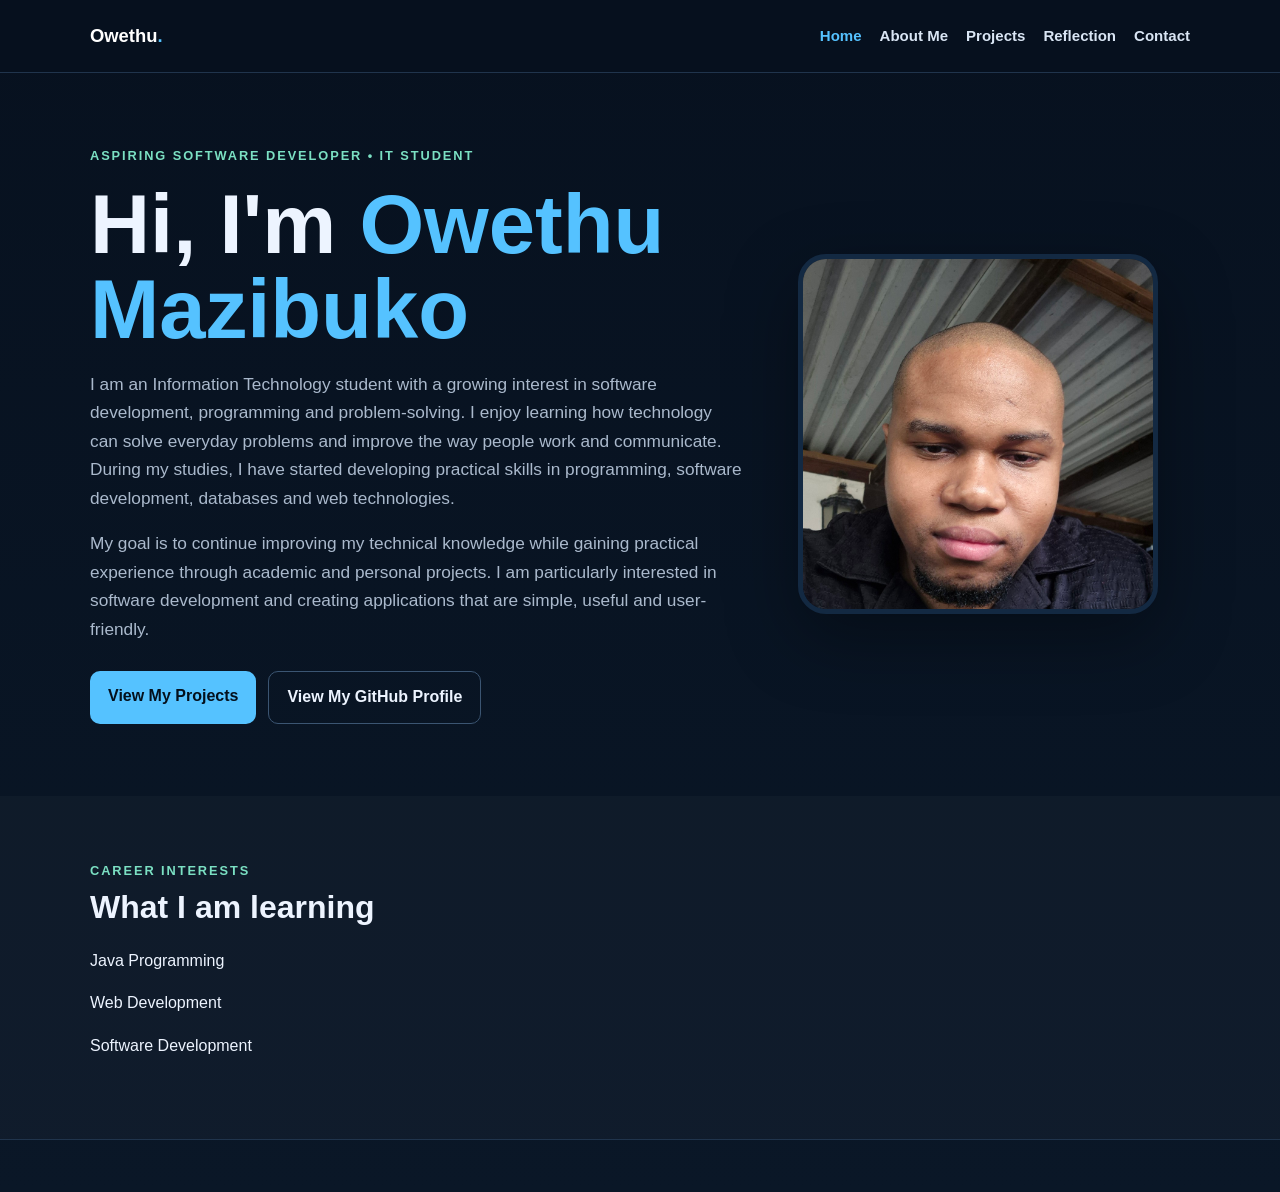
<file: index.html>
<!doctype html>
<html lang="en">
    <head>
        <meta charset="utf-8">
        <meta name="viewport" content="width=device-width,initial-scale=1">
        <meta name="description" content="Professional digital portfolio of Owethu Mazibuko, an aspiring software developer and Information Technology student.">
        <title>Owethu Mazibuko | IT Student & Aspiring Software Developer</title>
        <link rel="stylesheet" href="style.css">
    </head>
    <body>
        <a class="skip" href="#main">Skip to content</a>
        <header class="nav">
            <div class="container nav-inner">
                <a class="brand" href="index.html">Owethu<span>.</span></a>
                <nav aria-label="Main navigation">
                    <ul>
                        <li><a class="active" href="index.html">Home</a></li>
                        <li><a href="about.html">About Me</a></li>
                        <li><a href="projects.html">Projects</a></li>
                        <li><a href="reflection.html">Reflection</a></li>
                        <li><a href="contact.html">Contact</a></li>
                    </ul>
                </nav>
            </div>
        </header>
        <main id="main">
            <section class="hero">
                <div class="container hero-grid">
                    <div>
                        <div class="eyebrow">Aspiring Software Developer • IT Student</div>
                        <h1>Hi, I'm <span>Owethu Mazibuko</span></h1>
                        <p class="lead">I am an Information Technology student with a growing interest in software development, programming and problem-solving. I enjoy learning how technology can solve everyday problems and improve the way people work and communicate. During my studies, I have started developing practical skills in programming, software development, databases and web technologies.</p>
                        <p class="lead">My goal is to continue improving my technical knowledge while gaining practical experience through academic and personal projects. I am particularly interested in software development and creating applications that are simple, useful and user-friendly.</p>
                        <div class="buttons">
                            <a class="btn" href="projects.html">View My Projects</a>
                            <a class="btn secondary" href="https://github.com/Mazi-debug" target="_blank" rel="noopener">View My GitHub Profile</a>
                        </div>
                    </div>
                    <img class="photo" src="images/profile.jpg" alt="Professional profile photograph of Owethu Mazibuko">
                </div>
            </section>
            <section class="section alt">
                <div class="container">
                    <div class="eyebrow">Career interests</div>
                    <h2>What I am learning</h2>
                    <div class("grid3"):
                        <article class("card"):
                            <h3>Java Programming</h3>
                            <p class("muted"): Building my knowledge of object-oriented programming, classes, methods, validation and unit testing.</p>
                        </article>
                        <article class("card"):
                            <h3>Web Development</h3>
                            <p class("muted"): Developing practical HTML, CSS and JavaScript skills for responsive, accessible websites.</p>
                        </article>
                        <article class("card"):
                            <h3>Software Development</h3>
                            <p class("muted"): Learning problem-solving, version control, testing and how to turn requirements into working applications.</p>
                        </article>
                    </div>
                </div>
            </section>
        </main>
        <footer>
            <div class("container"): © 2026 Owethu Mazibuko • Professional Digital Portfolio
            </div)
        </footer)
    </body)
</html)
</file>
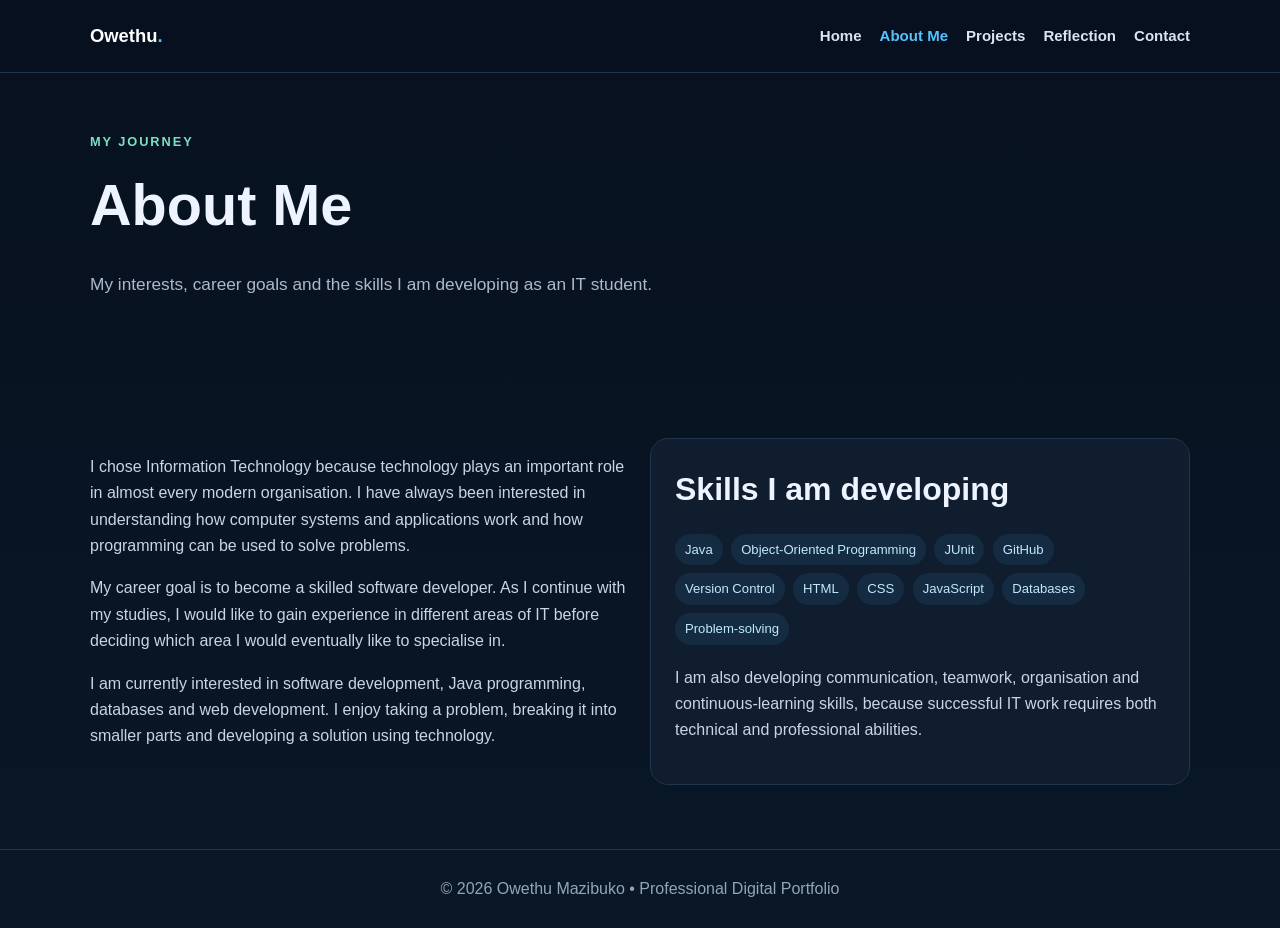
<file: about.html>
<!doctype html>
<html lang="en">
    <head>
        <meta charset="utf-8">
        <meta name="viewport" content="width=device-width,initial-scale=1">
        <meta name="description" content="Learn about Owethu Mazibuko's IT career goals, interests and developing technical skills.">
        <title>About Me | Owethu Mazibuko</title>
        <link rel="stylesheet" href="style.css">
    </head>
    <body>
        <header class="nav">
            <div class="container nav-inner">
                <a class="brand" href="index.html">Owethu<span>.</span></a>
                <nav>
                    <ul>
                        <li><a href="index.html">Home</a></li>
                        <li><a class="active" href="about.html">About Me</a></li>
                        <li><a href="projects.html">Projects</a></li>
                        <li><a href="reflection.html">Reflection</a></li>
                        <li><a href="contact.html">Contact</a></li>
                    </ul>
                </nav>
            </div>
        </header>
        <main>
            <section class="page-head">
                <div class="container">
                    <div class="eyebrow">My journey</div>
                    <h1>About Me</h1>
                    <p class="lead">My interests, career goals and the skills I am developing as an IT student.</p>
                </div>
            </section>
            <section class="section">
                <div class="container about grid2">
                    <div>
                        <p>I chose Information Technology because technology plays an important role in almost every modern organisation. I have always been interested in understanding how computer systems and applications work and how programming can be used to solve problems.</p>
                        <p>My career goal is to become a skilled software developer. As I continue with my studies, I would like to gain experience in different areas of IT before deciding which area I would eventually like to specialise in.</p>
                        <p>I am currently interested in software development, Java programming, databases and web development. I enjoy taking a problem, breaking it into smaller parts and developing a solution using technology.</p>
                    </div>
                    <div class="card">
                        <h2>Skills I am developing</h2>
                        <span class="tag">Java</span>
                        <span class="tag">Object-Oriented Programming</span>
                        <span class="tag">JUnit</span>
                        <span class="tag">GitHub</span>
                        <span class="tag">Version Control</span>
                        <span class="tag">HTML</span>
                        <span class="tag">CSS</span>
                        <span class="tag">JavaScript</span>
                        <span class="tag">Databases</span>
                        <span class="tag">Problem-solving</span>
                        <p class="muted">I am also developing communication, teamwork, organisation and continuous-learning skills, because successful IT work requires both technical and professional abilities.</p>
                    </div>
                </div>
            </section>
        </main>
        <footer>
            <div class="container">
                © 2026 Owethu Mazibuko • Professional Digital Portfolio
            </div>
        </footer>
    </body>
</html>
</file>
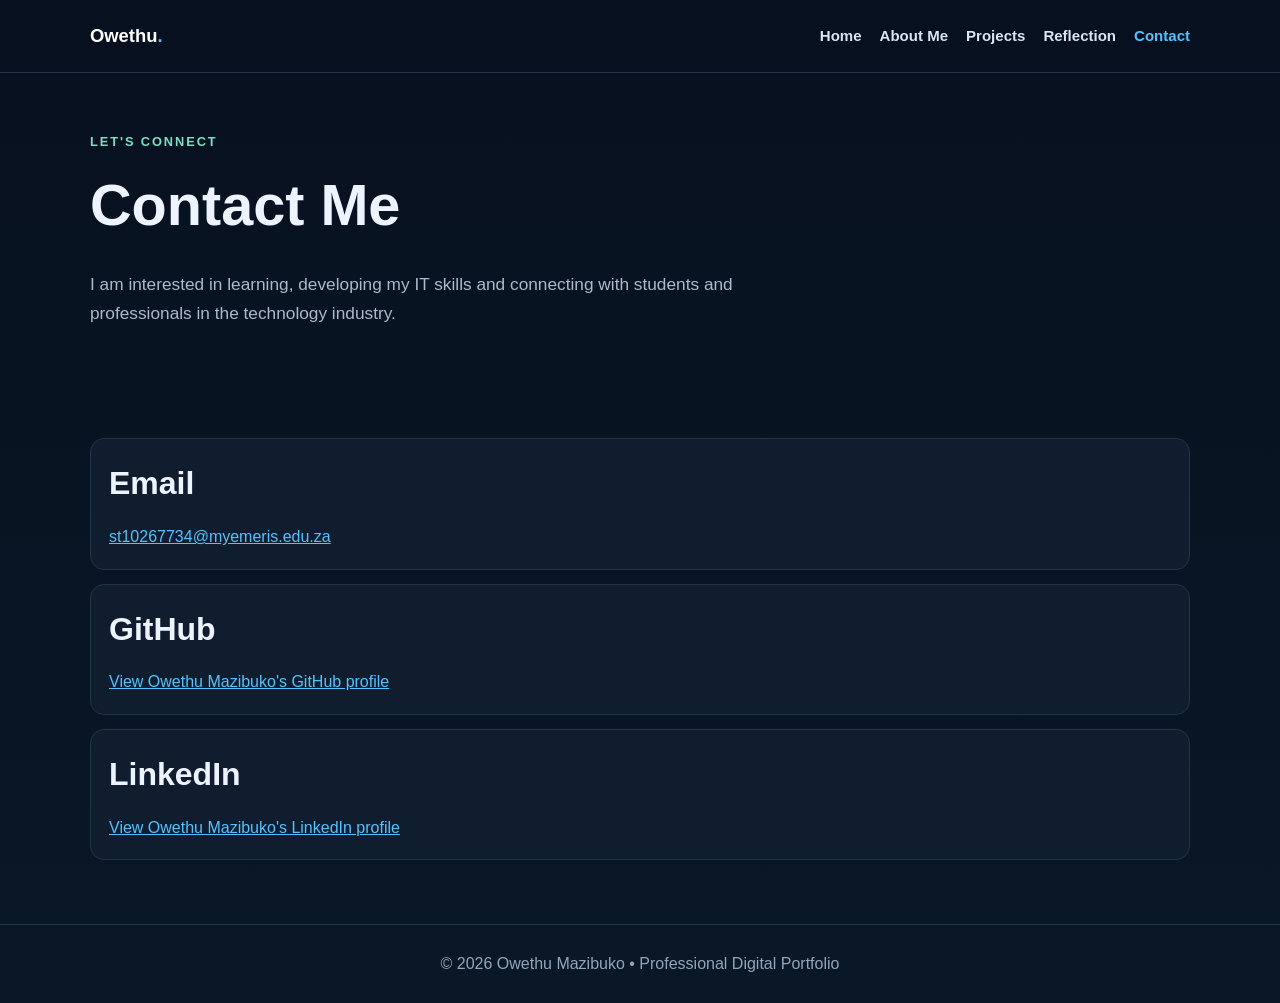
<file: contact.html>
<!doctype html>
<html lang="en">
    <head>
        <meta charset="utf-8">
        <meta name="viewport" content="width=device-width,initial-scale=1">
        <meta name="description" content="Contact Owethu Mazibuko and view his professional GitHub and LinkedIn profiles.">
        <title>Contact | Owethu Mazibuko</title>
        <link rel="stylesheet" href="style.css">
    </head>
    <body>
        <header class="nav">
            <div class="container nav-inner">
                <a class="brand" href="index.html">Owethu<span>.</span></a>
                <nav>
                    <ul>
                        <li><a href="index.html">Home</a></li>
                        <li><a href="about.html">About Me</a></li>
                        <li><a href="projects.html">Projects</a></li>
                        <li><a href="reflection.html">Reflection</a></li>
                        <li><a class="active" href="contact.html">Contact</a></li>
                    </ul>
                </nav>
            </div>
        </header>
        <main>
            <section class="page-head">
                <div class="container">
                    <div class="eyebrow">Let's connect</div>
                    <h1>Contact Me</h1>
                    <p class="lead">I am interested in learning, developing my IT skills and connecting with students and professionals in the technology industry.</p>
                </div>
            </section>
            <section class="section">
                <div class="container contact-list">
                    <div class="contact-item">
                        <h2>Email</h2>
                        <a href="mailto:st10267734@myemeris.edu.za">st10267734@myemeris.edu.za</a>
                    </div>
                    <div class="contact-item">
                        <h2>GitHub</h2>
                        <a href="https://github.com/Mazi-debug" target="_blank" rel="noopener">View Owethu Mazibuko's GitHub profile</a>
                    </div>
                    <div class="contact-item">
                        <h2>LinkedIn</h2>
                        <a href="https://www.linkedin.com/in/owethu-mazibuko-a1b588437" target="_blank" rel="noopener">View Owethu Mazibuko's LinkedIn profile</a>
                    </div>
                </div>
            </section>
        </main>
        <footer>
            <div class="container">
                © 2026 Owethu Mazibuko • Professional Digital Portfolio
            </div>
        </footer>
    </body>
</html>
</file>
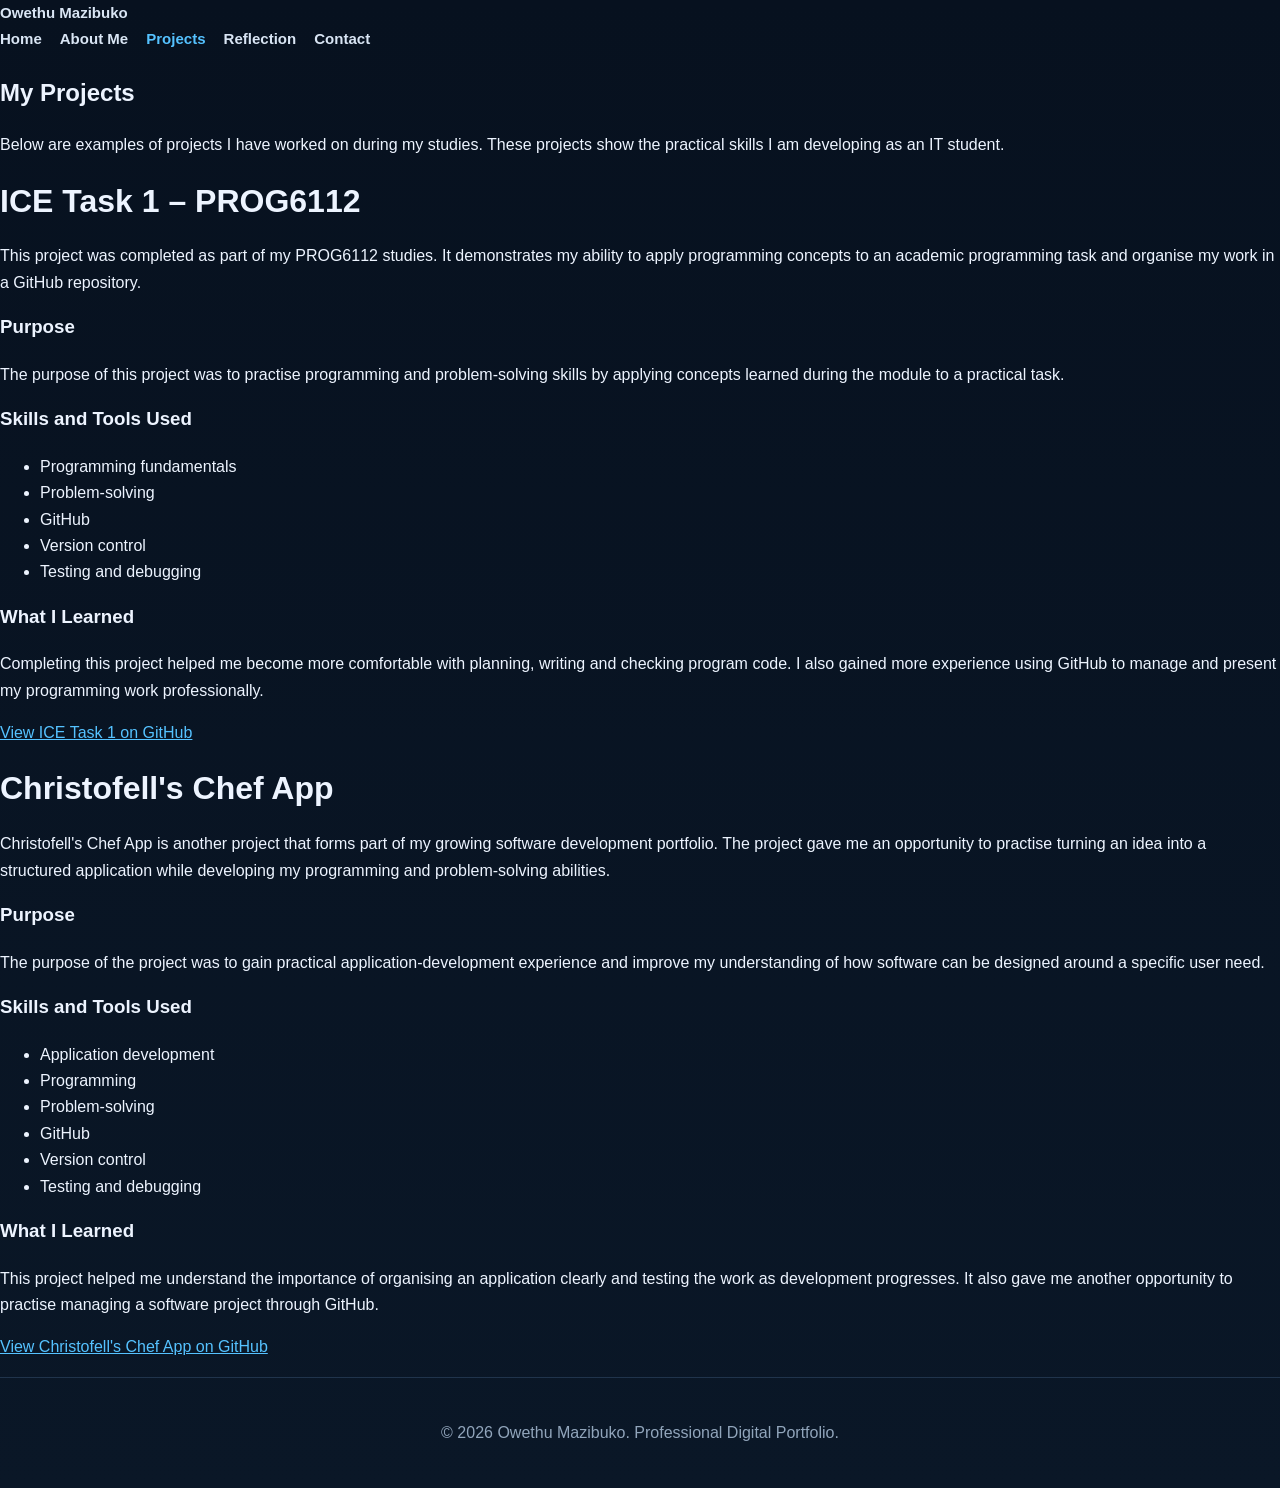
<file: projects.html>
<!DOCTYPE html>
<html lang="en">
<head>
    <meta charset="UTF-8">
    <meta name="viewport" content="width=device-width, initial-scale=1.0">
    <meta name="description" content="Projects completed by Owethu Mazibuko, an aspiring software developer and IT student.">
    <title>Projects | Owethu Mazibuko</title>
    <link rel="stylesheet" href="style.css">
</head>
<body>

<header>
    <nav class="navbar">
        <a href="index.html" class="logo">Owethu Mazibuko</a>
        <ul class="nav-links">
            <li><a href="index.html">Home</a></li>
            <li><a href="about.html">About Me</a></li>
            <li><a href="projects.html" class="active">Projects</a></li>
            <li><a href="reflection.html">Reflection</a></li>
            <li><a href="contact.html">Contact</a></li>
        </ul>
    </nav>
</header>

<main>
    <section class="page-header">
        <h1>My Projects</h1>
        <p>
            Below are examples of projects I have worked on during my studies.
            These projects show the practical skills I am developing as an IT student.
        </p>
    </section>

    <section class="projects-section">

        <article class="project-card">
            <h2>ICE Task 1 – PROG6112</h2>

            <p>
                This project was completed as part of my PROG6112 studies. It demonstrates
                my ability to apply programming concepts to an academic programming task
                and organise my work in a GitHub repository.
            </p>

            <h3>Purpose</h3>
            <p>
                The purpose of this project was to practise programming and problem-solving
                skills by applying concepts learned during the module to a practical task.
            </p>

            <h3>Skills and Tools Used</h3>
            <ul>
                <li>Programming fundamentals</li>
                <li>Problem-solving</li>
                <li>GitHub</li>
                <li>Version control</li>
                <li>Testing and debugging</li>
            </ul>

            <h3>What I Learned</h3>
            <p>
                Completing this project helped me become more comfortable with planning,
                writing and checking program code. I also gained more experience using
                GitHub to manage and present my programming work professionally.
            </p>

            <p>
                <a class="button"
                   href="https://github.com/Mazi-debug/IceTask1_Prog6112"
                   target="_blank"
                   rel="noopener noreferrer">
                    View ICE Task 1 on GitHub
                </a>
            </p>
        </article>

        <article class="project-card">
            <h2>Christofell's Chef App</h2>

            <p>
                Christofell's Chef App is another project that forms part of my growing
                software development portfolio. The project gave me an opportunity to
                practise turning an idea into a structured application while developing
                my programming and problem-solving abilities.
            </p>

            <h3>Purpose</h3>
            <p>
                The purpose of the project was to gain practical application-development
                experience and improve my understanding of how software can be designed
                around a specific user need.
            </p>

            <h3>Skills and Tools Used</h3>
            <ul>
                <li>Application development</li>
                <li>Programming</li>
                <li>Problem-solving</li>
                <li>GitHub</li>
                <li>Version control</li>
                <li>Testing and debugging</li>
            </ul>

            <h3>What I Learned</h3>
            <p>
                This project helped me understand the importance of organising an
                application clearly and testing the work as development progresses.
                It also gave me another opportunity to practise managing a software
                project through GitHub.
            </p>

            <p>
                <a class="button"
                   href="https://github.com/Mazi-debug/Christofell-s-chef-app"
                   target="_blank"
                   rel="noopener noreferrer">
                    View Christofell's Chef App on GitHub
                </a>
            </p>
        </article>

    </section>
</main>

<footer>
    <p>&copy; 2026 Owethu Mazibuko. Professional Digital Portfolio.</p>
</footer>

</body>
</html>
</file>
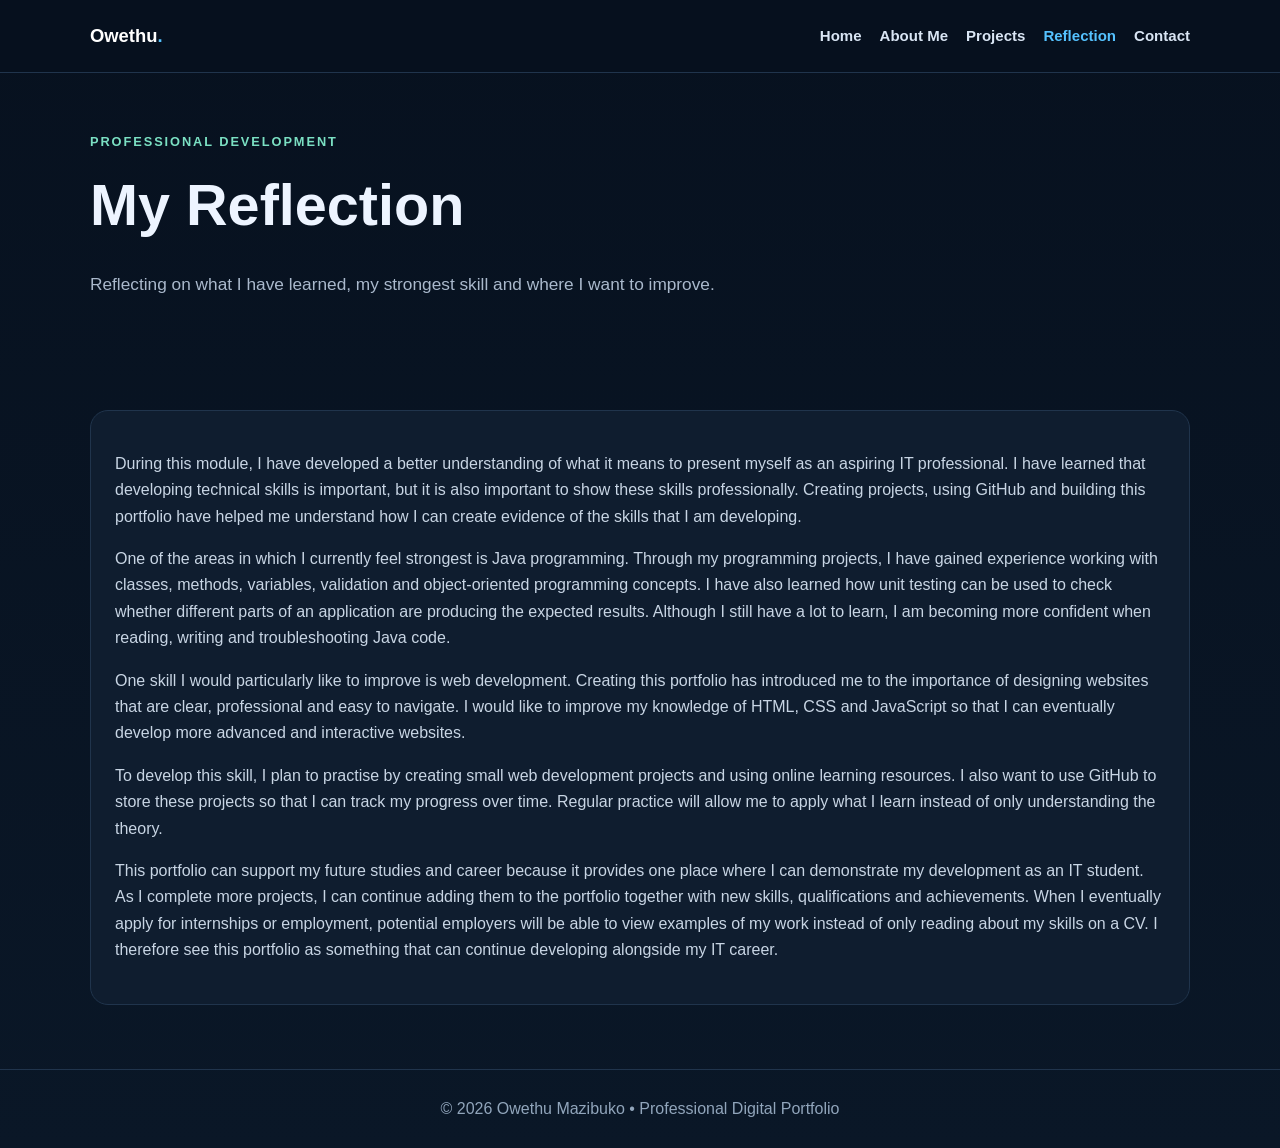
<file: reflection.html>
<!doctype html>
<html lang="en">
    <head>
        <meta charset="utf-8">
        <meta name="viewport" content="width=device-width,initial-scale=1">
        <meta name="description" content="Owethu Mazibuko reflects on professional development, Java programming and future web development goals.">
        <title>Professional Reflection | Owethu Mazibuko</title>
        <link rel="stylesheet" href="style.css">
    </head>
    <body>
        <header class="nav">
            <div class="container nav-inner">
                <a class="brand" href="index.html">Owethu<span>.</span></a>
                <nav aria-label="Main navigation">
                    <ul>
                        <li><a href="index.html">Home</a></li>
                        <li><a href="about.html">About Me</a></li>
                        <li><a href="projects.html">Projects</a></li>
                        <li><a class="active" href="reflection.html">Reflection</a></li>
                        <li><a href="contact.html">Contact</a></li>
                    </ul>
                </nav>
            </div>
        </header>
        <main>
            <section class="page-head">
                <div class="container">
                    <div class="eyebrow">Professional development</div>
                    <h1>My Reflection</h1>
                    <p class="lead">Reflecting on what I have learned, my strongest skill and where I want to improve.</p>
                </div>
            </section>
            <section class="section">
                <div class="container reflection card">
                    <p>During this module, I have developed a better understanding of what it means to present myself as an aspiring IT professional. I have learned that developing technical skills is important, but it is also important to show these skills professionally. Creating projects, using GitHub and building this portfolio have helped me understand how I can create evidence of the skills that I am developing.</p>
                    <p>One of the areas in which I currently feel strongest is Java programming. Through my programming projects, I have gained experience working with classes, methods, variables, validation and object-oriented programming concepts. I have also learned how unit testing can be used to check whether different parts of an application are producing the expected results. Although I still have a lot to learn, I am becoming more confident when reading, writing and troubleshooting Java code.</p>
                    <p>One skill I would particularly like to improve is web development. Creating this portfolio has introduced me to the importance of designing websites that are clear, professional and easy to navigate. I would like to improve my knowledge of HTML, CSS and JavaScript so that I can eventually develop more advanced and interactive websites.</p>
                    <p>To develop this skill, I plan to practise by creating small web development projects and using online learning resources. I also want to use GitHub to store these projects so that I can track my progress over time. Regular practice will allow me to apply what I learn instead of only understanding the theory.</p>
                    <p>This portfolio can support my future studies and career because it provides one place where I can demonstrate my development as an IT student. As I complete more projects, I can continue adding them to the portfolio together with new skills, qualifications and achievements. When I eventually apply for internships or employment, potential employers will be able to view examples of my work instead of only reading about my skills on a CV. I therefore see this portfolio as something that can continue developing alongside my IT career.</p>
                </div>
            </section>
        </main>
        <footer>
            <div class="container">
                © 2026 Owethu Mazibuko • Professional Digital Portfolio
            </div>
        </footer>
    </body>
</html)
</file>
<file: style.css>
:root{--bg:#07111f;--card:#0f1d2f;--text:#edf4ff;--muted:#aab9cc;--accent:#55c2ff;--accent2:#7be0c3;--line:#20344c;--white:#fff}
*{box-sizing:border-box}
html{scroll-behavior:smooth}
body{margin:0;font-family:Arial,Helvetica,sans-serif;background:linear-gradient(180deg,#07111f,#0a1727);color:var(--text);line-height:1.65}
a{color:var(--accent)}
.container{width:min(1100px,92%);margin:auto}
.nav{position:sticky;top:0;z-index:20;background:rgba(7,17,31,.96);border-bottom:1px solid var(--line)}
.nav-inner{min-height:72px;display:flex;align-items:center;justify-content:space-between;gap:20px}
.brand{font-size:1.15rem;font-weight:800;text-decoration:none;color:#fff}
.brand span{color:var(--accent)
}nav ul{display:flex;list-style:none;gap:18px;margin:0;padding:0
}nav a{text-decoration:none;color:#d9e5f4;font-weight:700;font-size:.94rem
}nav a:hover,nav a.active{color:var(--accent)}
.hero{padding:72px 0}
.hero-grid{display:grid;grid-template-columns:1.25fr .75fr;align-items:center;gap:55px}
.eyebrow{text-transform:uppercase;letter-spacing:.15em;color:var(--accent2);font-size:.8rem;font-weight:800}
.hero h1{font-size:clamp(2.7rem,7vw,5.2rem);line-height:1.02;margin:.2em 0}
.hero h1 span{color:var(--accent)}
.lead{font-size:1.08rem;color:var(--muted);max-width:720px}
.photo{width:min(360px,100%);aspect-ratio:1/1;border-radius:28px;object-fit:cover;object-position:center 35%;border:5px solid #132942;box-shadow:0 24px 70px rgba(0,0,0,.35)}
.buttons{display:flex;gap:12px;flex-wrap:wrap;margin-top:28px}
.btn{display:inline-block;padding:12px 18px;border-radius:10px;background:var(--accent);color:#04101c;text-decoration:none;font-weight:800}
.btn.secondary{background:transparent;color:var(--text);border:1px solid #3b5572}
.section{padding:64px 0}
.section.alt{background:rgba(255,255,255,.025)}
h2{font-size:2rem;margin:0 0 14px}
h3{margin-top:0}
.muted{color:var(--muted)}
.grid3,.grid2{display:grid;gap:20px;margin-top:28px}
.grid3{grid-template-columns:repeat(3,1fr)}
.grid2{grid-template-columns:repeat(2,1fr)}
.card{background:var(--card);border:1px solid var(--line);border-radius:18px;padding:24px}
.tag{display:inline-block;padding:5px 10px;border-radius:999px;background:#152b42;color:#bfe9ff;margin:4px 4px 4px 0;font-size:.82rem}
.page-head{padding:58px 0 30px}
.page-head h1{font-size:clamp(2.3rem,5vw,3.6rem);margin:.1em 0}
.project{margin-bottom:24px}.project-visual{height:190px;border-radius:14px;background:linear-gradient(135deg,#122a43,#163f4e);display:grid;place-items:center;font-size:3rem;margin-bottom:18px}
.reflection p,.about p{color:#c8d5e4}.contact-list{display:grid;gap:14px}
.contact-item{padding:18px;border:1px solid var(--line);border-radius:14px;background:var(--card)}
footer{border-top:1px solid var(--line);padding:26px 0;color:#91a5bb;text-align:center}
.skip{position:absolute;left:-9999px}.skip:focus{left:10px;top:10px;background:#fff;color:#000;padding:8px;z-index:99}
@media(max-width:780px){.hero-grid,.grid3,.grid2{grid-template-columns:1fr}
.hero{padding:48px 0}
.hero-grid{text-align:center}
.hero .lead{margin-inline:auto}
.buttons{justify-content:center}
.photo{margin:auto}
nav ul{gap:10px;flex-wrap:wrap;justify-content:flex-end}
nav a{font-size:.78rem}.nav-inner{padding:10px 0;align-items:flex-start}
.brand{padding-top:3px}}
</file>
